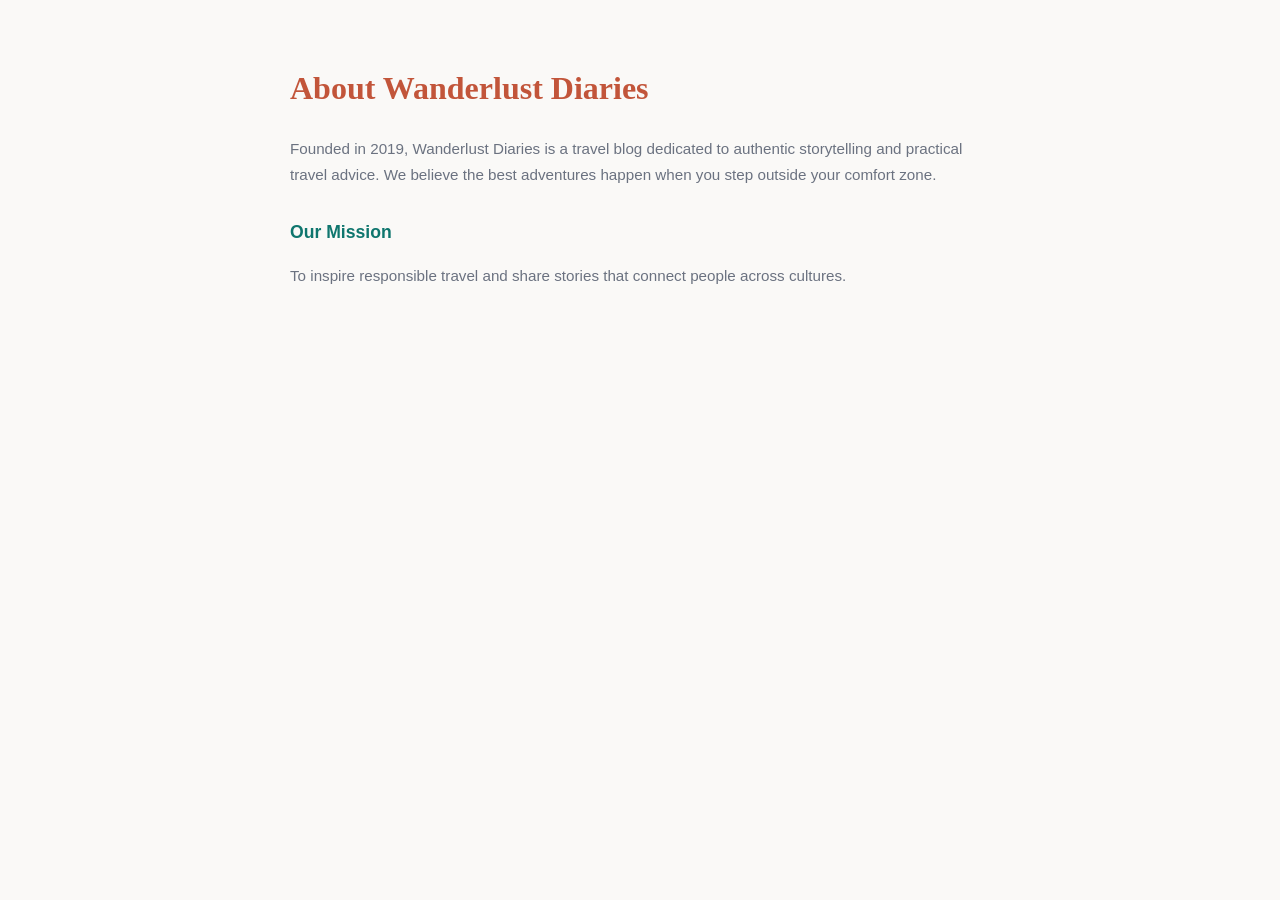
<file: about.html>
<!DOCTYPE html><html><head><meta charset="UTF-8"><meta name="viewport" content="width=device-width,initial-scale=1"><title>About - Wanderlust Diaries</title><style>body{background:#faf9f7;color:#1a1a2e;font-family:Inter,sans-serif;padding:40px 20px;max-width:700px;margin:0 auto;line-height:1.7}h1{color:#c2553a;font-family:'Playfair Display',serif;margin-bottom:20px}h2{color:#0f766e;margin-top:30px;font-size:1.1rem}p{color:#6b7280;font-size:0.95rem}</style></head><body>
<h1>About Wanderlust Diaries</h1>
<p>Founded in 2019, Wanderlust Diaries is a travel blog dedicated to authentic storytelling and practical travel advice. We believe the best adventures happen when you step outside your comfort zone.</p>
<h2>Our Mission</h2><p>To inspire responsible travel and share stories that connect people across cultures.</p>
</body></html>
</file>
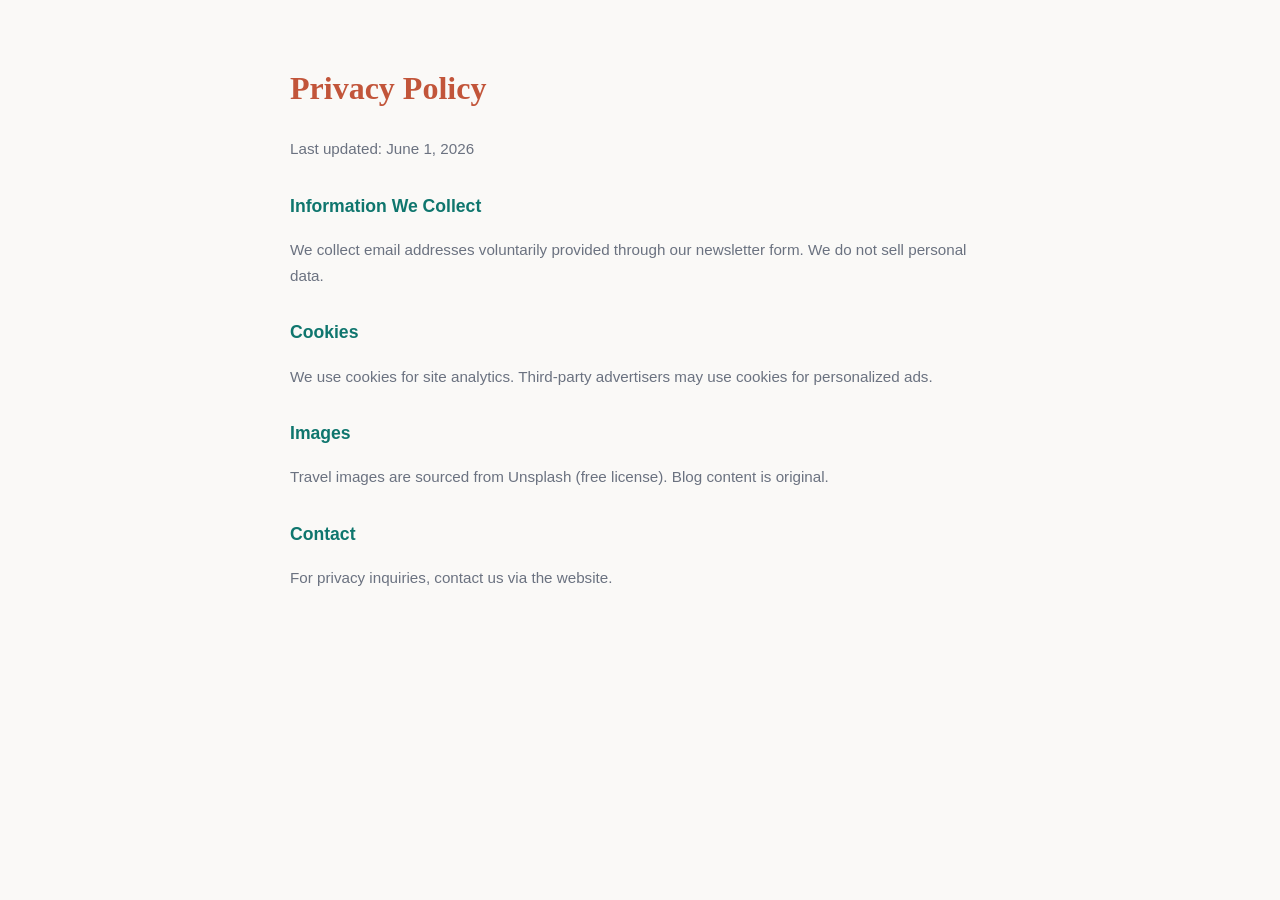
<file: privacy.html>
<!DOCTYPE html><html><head><meta charset="UTF-8"><meta name="viewport" content="width=device-width,initial-scale=1"><title>Privacy Policy - Wanderlust Diaries</title><style>body{background:#faf9f7;color:#1a1a2e;font-family:Inter,sans-serif;padding:40px 20px;max-width:700px;margin:0 auto;line-height:1.7}h1{color:#c2553a;font-family:'Playfair Display',serif;margin-bottom:20px}h2{color:#0f766e;margin-top:30px;font-size:1.1rem}p{color:#6b7280;font-size:0.95rem}a{color:#0f766e}</style></head><body>
<h1>Privacy Policy</h1><p>Last updated: June 1, 2026</p>
<h2>Information We Collect</h2><p>We collect email addresses voluntarily provided through our newsletter form. We do not sell personal data.</p>
<h2>Cookies</h2><p>We use cookies for site analytics. Third-party advertisers may use cookies for personalized ads.</p>
<h2>Images</h2><p>Travel images are sourced from Unsplash (free license). Blog content is original.</p>
<h2>Contact</h2><p>For privacy inquiries, contact us via the website.</p>
</body></html>
</file>
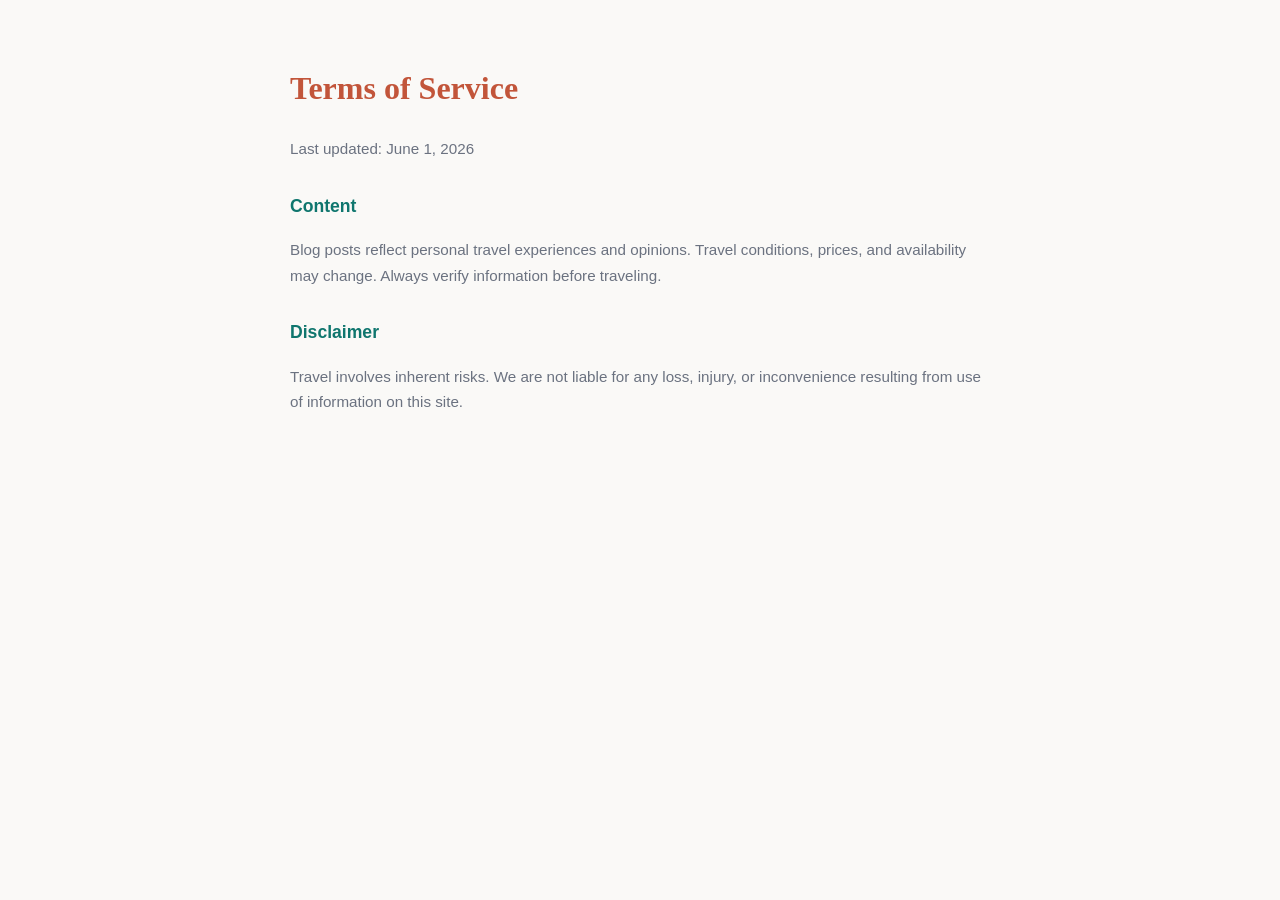
<file: terms.html>
<!DOCTYPE html><html><head><meta charset="UTF-8"><meta name="viewport" content="width=device-width,initial-scale=1"><title>Terms of Service - Wanderlust Diaries</title><style>body{background:#faf9f7;color:#1a1a2e;font-family:Inter,sans-serif;padding:40px 20px;max-width:700px;margin:0 auto;line-height:1.7}h1{color:#c2553a;font-family:'Playfair Display',serif;margin-bottom:20px}h2{color:#0f766e;margin-top:30px;font-size:1.1rem}p{color:#6b7280;font-size:0.95rem}</style></head><body>
<h1>Terms of Service</h1><p>Last updated: June 1, 2026</p>
<h2>Content</h2><p>Blog posts reflect personal travel experiences and opinions. Travel conditions, prices, and availability may change. Always verify information before traveling.</p>
<h2>Disclaimer</h2><p>Travel involves inherent risks. We are not liable for any loss, injury, or inconvenience resulting from use of information on this site.</p>
</body></html>
</file>
